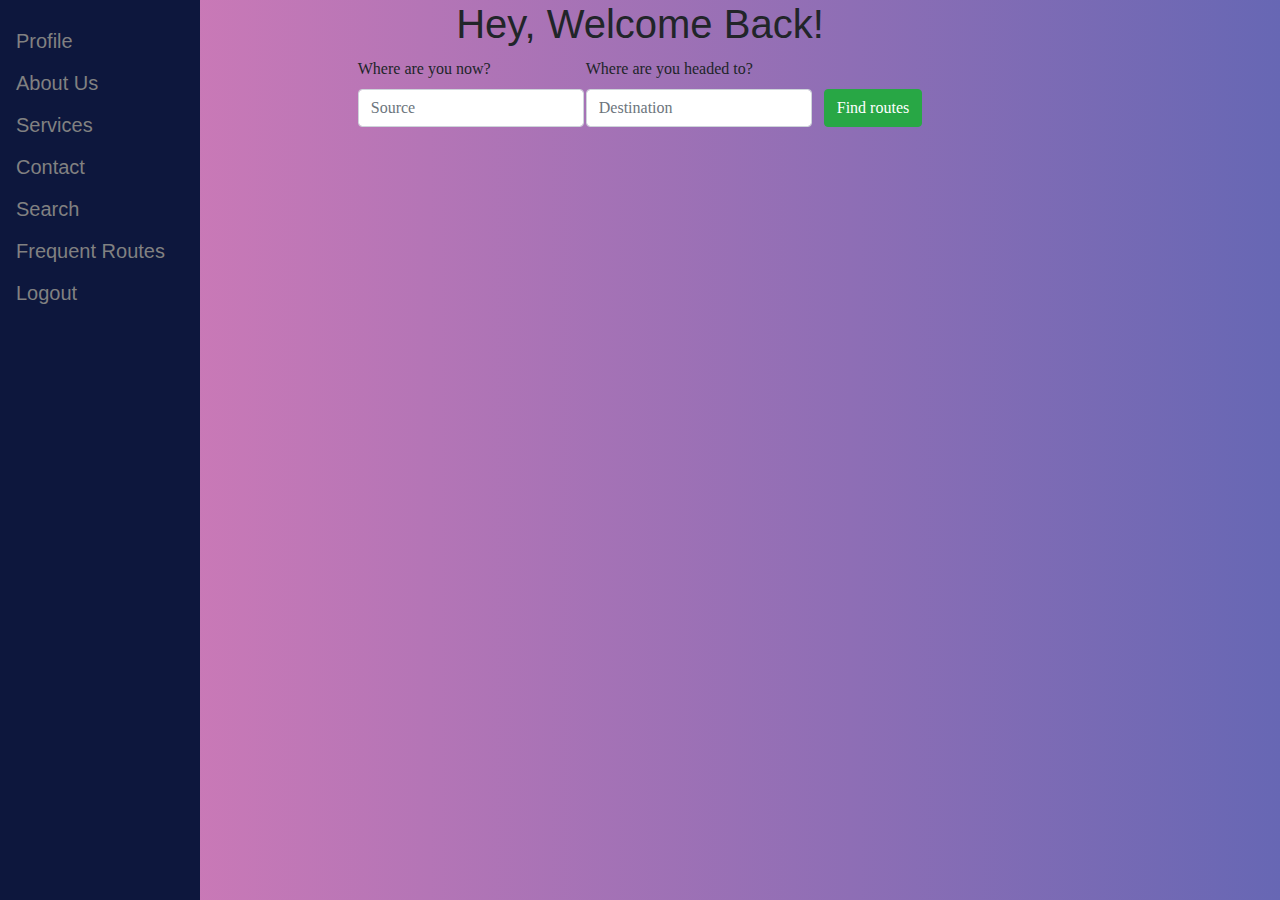
<file: Women safety app/home.html>
<!DOCTYPE html>
<html lang="en">

<head>
  <meta charset="UTF-8">
  <meta http-equiv="X-UA-Compatible" content="IE=edge">
  <meta name="viewport" content="width=device-width, initial-scale=1.0">
  <title>Home</title>
  <link rel="stylesheet" href="https://maxcdn.bootstrapcdn.com/bootstrap/4.0.0/css/bootstrap.min.css"
    integrity="sha384-Gn5384xqQ1aoWXA+058RXPxPg6fy4IWvTNh0E263XmFcJlSAwiGgFAW/dAiS6JXm" crossorigin="anonymous">
  <link rel="stylesheet" href="homestyle.css">
</head>

<body>

  <sidebar class="sidenav">
    <a href="#profile">Profile</a>
    <a href="#aboutus">About Us</a>
    <a href="#services">Services</a>
    <a href="#contact">Contact</a>
    <a href="#contact">Search</a>
    <button class="dropdown-btn">Frequent Routes
      <i class="fa fa-caret-down"></i>
    </button>
    <div class="dropdown-container">
      <a href="#">Route 1</a>
      <a href="#">Route 2</a>
      <a href="#">Route 3</a>
    </div>
    <a href="page one.html">Logout</a>


  </sidebar>
  <h1>Hey, Welcome Back!</h1>
  <table class=center>
    <tr>
      <td>
        <label for="source">Where are you now?</label><br>
        <input class="form-control" id="source" type="text" placeholder="Source">
      </td>
      <td>
        <label for="destn">Where are you headed to?</label><br>
        <input class="form-control" id="source" type="text" placeholder="Destination">
      </td>
      <td> 
        <br>
        <button class="btn btn-success b1" onclick="image()">Find routes</button>
      </td>
    </tr>
  </table>
  <div class="container" id="map"> hello</div>

  <script src="home.js"></script>
  <script>
    var dropdown = document.getElementsByClassName("dropdown-btn");
    var i;

    for (i = 0; i < dropdown.length; i++) {
      dropdown[i].addEventListener("click", function () {
        this.classList.toggle("active");
        var dropdownContent = this.nextElementSibling;
        if (dropdownContent.style.display === "block") {
          dropdownContent.style.display = "none";
        } else {
          dropdownContent.style.display = "block";
        }
      });
    }
  </script>

</body>

</html>
</file>
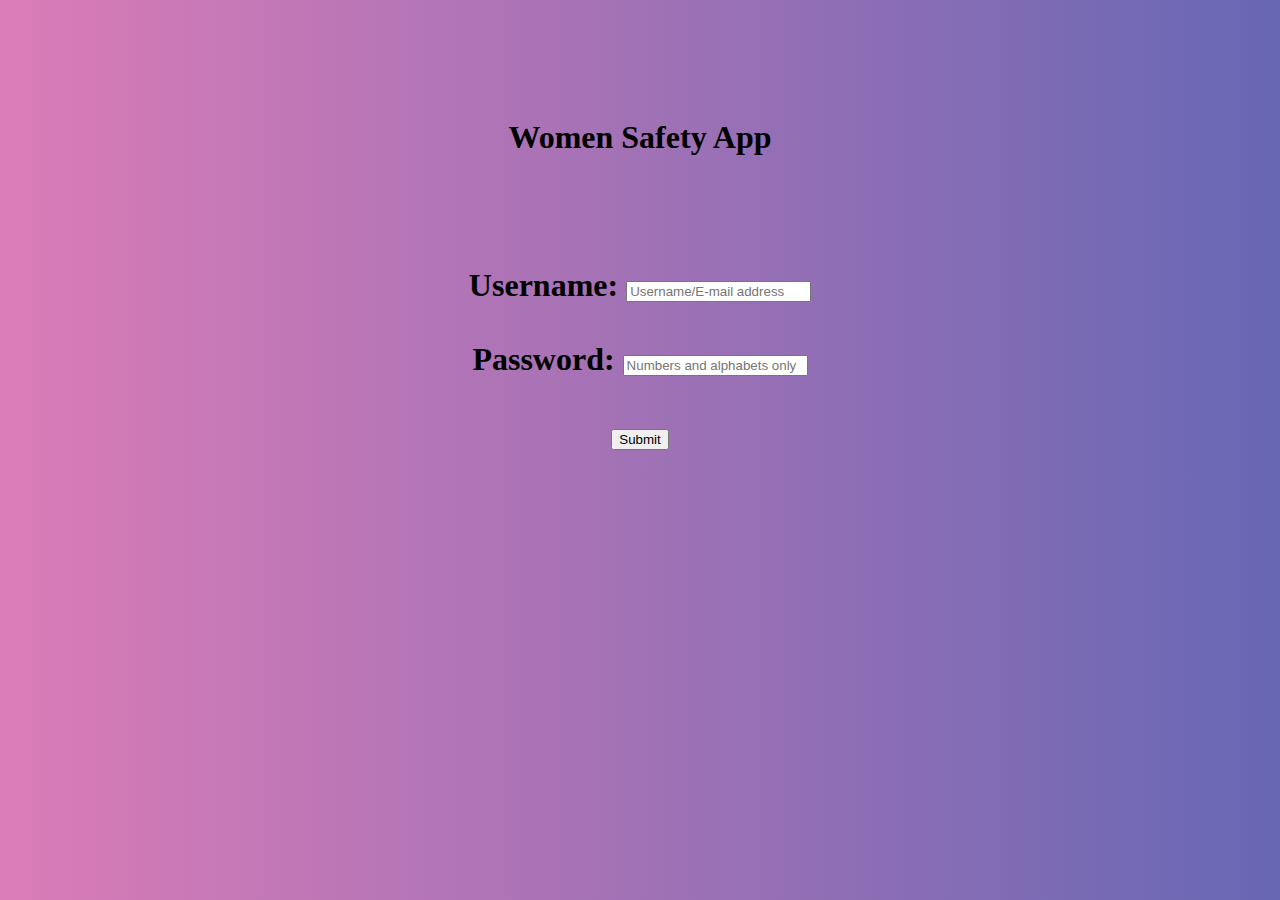
<file: Women safety app/login.html>
<!DOCTYPE html>
<html lang="en">
<head>
    <meta charset="UTF-8">
    <meta http-equiv="X-UA-Compatible" content="IE=edge">
    <meta name="viewport" content="width=device-width, initial-scale=1.0">
    <title>Login</title>
    <style>
        body{
        background-image: linear-gradient(to right, rgb(219, 124, 183),rgb(103, 103, 180));
        }
        .wrapper {
             text-align: center;
              }
    </style>
</head>
<body>
    
        <div class="wrapper">
            <br><br><br><br><br><h1><center>Women Safety App</center><br><br><br>
                <label for="u_name">Username:</label>
                <input type="text" id="u_name" name="u_name" placeholder="Username/E-mail address" required><br><br>
                <label for="pwd">Password:</label>
                <input type="text" id="pwd" name="pwd" placeholder="Numbers and alphabets only" required pattern="[A-za-z0-9]"><br><br>
                    <button class="button b1" onclick="welcome()">Submit</button>
                    <script src="home.js"></script>     
                

        </div>
        
</body>
</html>
</file>
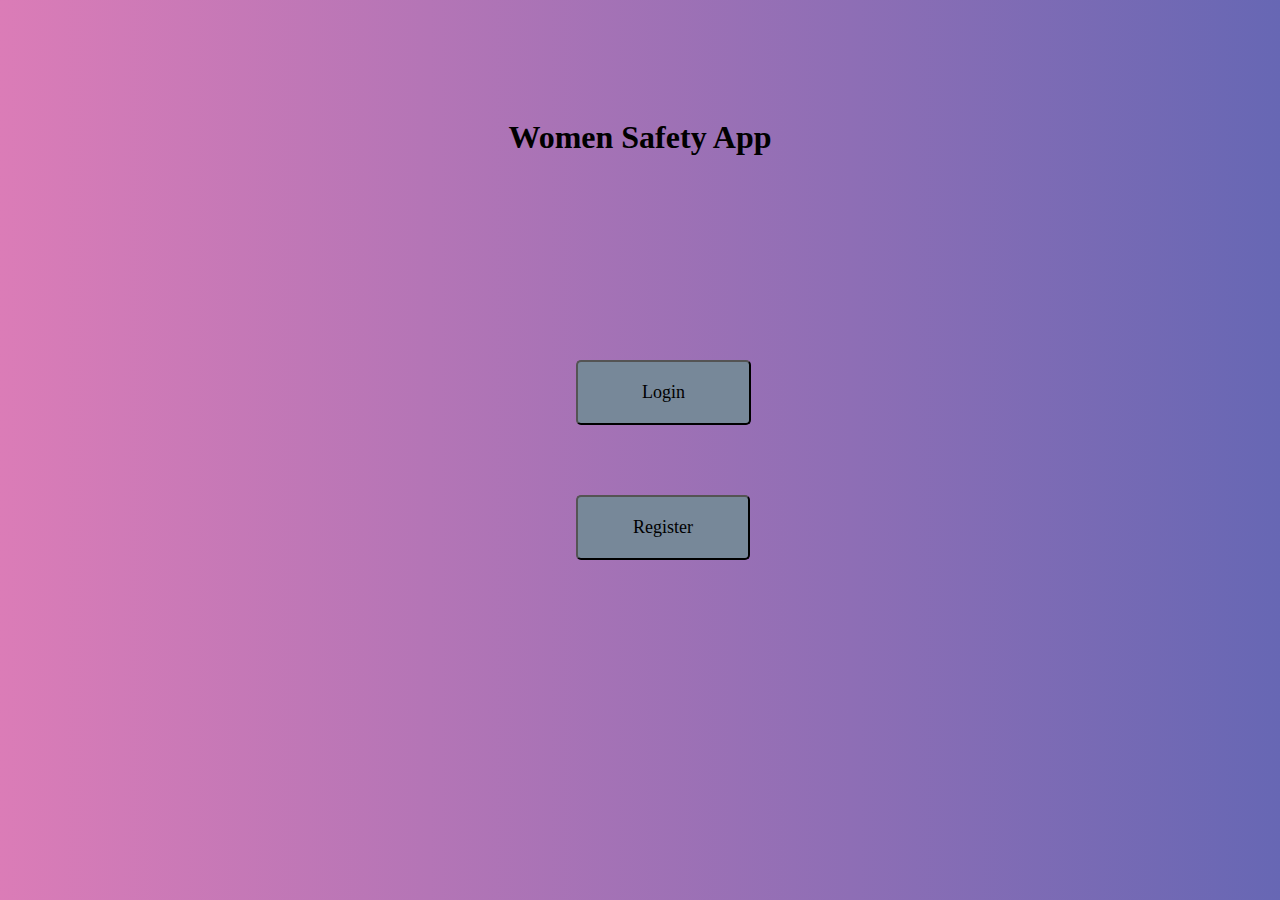
<file: Women safety app/page one.html>
<!DOCTYPE html>
<html lang="en">
<head>
    <meta charset="UTF-8">
    <meta http-equiv="X-UA-Compatible" content="IE=edge">
    <meta name="viewport" content="width=device-width, initial-scale=1.0">
    <title>Login/Register</title>
    <style>
        body{
        background-image: linear-gradient(to right, rgb(219, 124, 183),rgb(103, 103, 180));
        }
        .wrapper {
             text-align: center;
              }
        .b1{
              background-color: lightslategray;
              text-align: center;
              font-size: large;
              font-family: 'Times New Roman', Times, serif;
              border-radius: 5px;
              padding: 20px 64px;
              left:45%;
              position: absolute;
               top: 40%;
        }
        .b2{
              background-color: lightslategray;
              text-align: center;
              font-size: large;
              font-family: 'Times New Roman', Times, serif;
              border-radius: 5px;
              padding: 20px 55px;
              left:45%;
              position: absolute;
               top: 55%;
        }
        
    </style>
</head>
<body>
    
        <div class="wrapper">
            <br><br><br><br><br><h1><center>Women Safety App</center>
                <a href='login.html'>
                <button class="button b1">Login</button>
                </a>
                <a href='register.html'>
            <button class="button b2">Register</button>
             </a>
        </div>

</body>
</html>
</file>
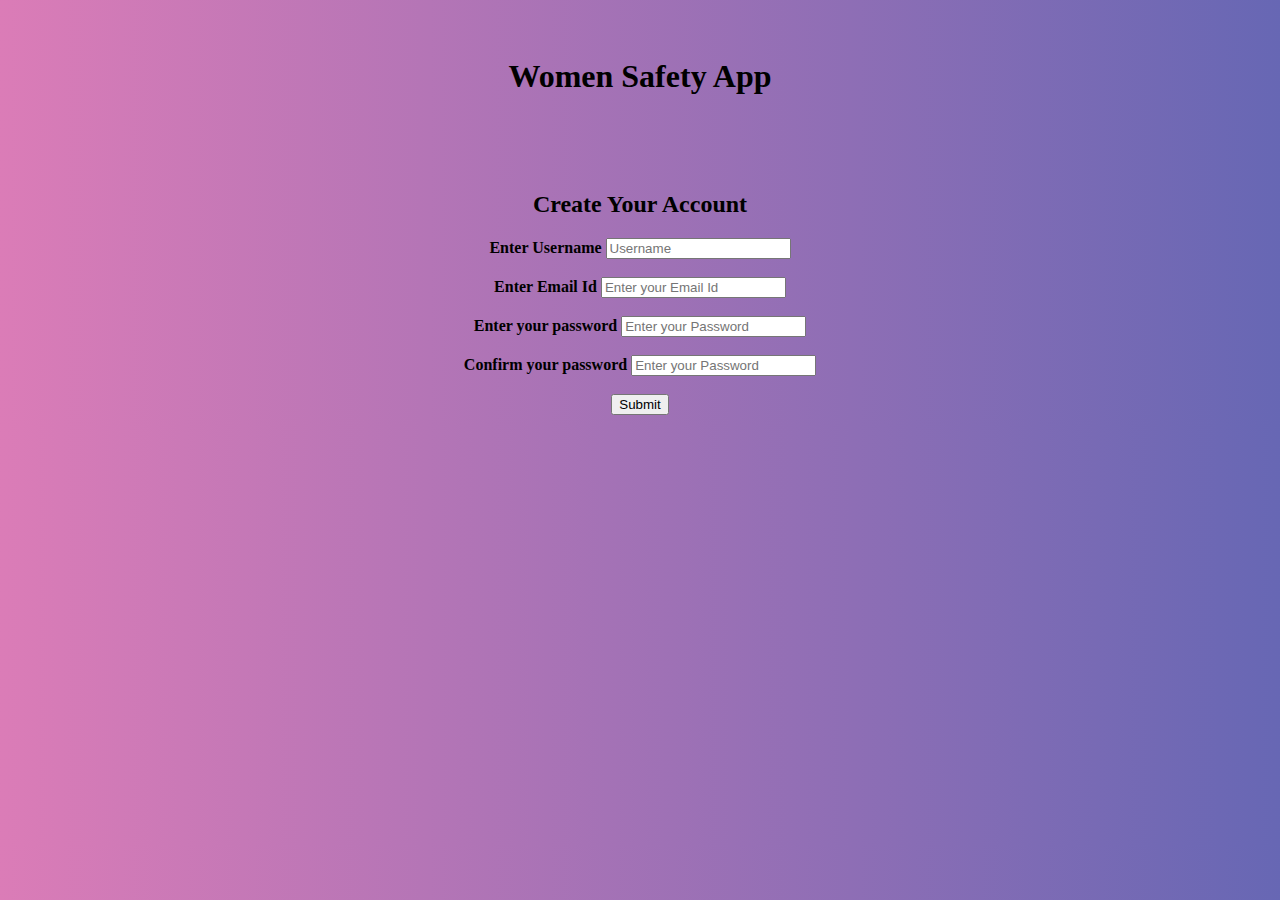
<file: Women safety app/register.html>
<!DOCTYPE html>
<html lang="en">
<head>
    <meta charset="UTF-8">
    <meta http-equiv="X-UA-Compatible" content="IE=edge">
    <meta name="viewport" content="width=device-width, initial-scale=1.0">
    <title>Login</title>
    <style>
        body{
        background-image: linear-gradient(to right, rgb(219, 124, 183),rgb(103, 103, 180));
        }
        .wrapper {
             text-align: center;
        } 
    </style>
</head>
<body>
    <h1><br><center>Women Safety App</center><br><br></h1>
    <div class="wrapper">
            <h2>Create Your Account</h2>
            <label for="uname"><b>Enter Username</b></label>
            <input type="text" id="username" name="uname" placeholder="Username" required><br><br>
            <label for="email"><b>Enter Email Id</b></label>
            <input type="text" name="email" placeholder="Enter your Email Id" id="emailId" required><br><br>
            <label for="password1"><b>Enter your password</b></label>
            <input type="text" name="password1" placeholder="Enter your Password" id="pass1" required ><br><br>
            <label for="password2"><b>Confirm your password</b></label>
            <input type="text" name="password2" placeholder="Enter your Password" id="pass2" required><br><br>
                <button class="button b2" onclick="register()">Submit</button>
                <script src="home.js"></script>     
            

    </div>        
</body>
</html>
</file>
<file: Women safety app/homestyle.css>
body {
    background-image: linear-gradient(to right, rgb(219, 124, 183), rgb(103, 103, 180));
    font-family: "Lato", sans-serif;
  }

  h1 {
    text-align: center;
  }

  .sidenav {
    height: 100%;
    width: 200px;
    position: fixed;
    z-index: 1;
    top: 0;
    left: 0;
    background-color: rgb(13, 23, 61);
    overflow-x: hidden;
    padding-top: 20px;
  }

  /* Style the sidenav links and the dropdown button */
  .sidenav a,
  .dropdown-btn {
    padding: 6px 8px 6px 16px;
    text-decoration: none;
    font-size: 20px;
    color: #818181;
    display: block;
    border: none;
    background: none;
    width: 100%;
    text-align: left;
    cursor: pointer;
    outline: none;
  }

  /* On mouse-over */
  .sidenav a:hover,
  .dropdown-btn:hover {
    color: #f1f1f1;
  }

  /* Main content */
  .main {
    margin-left: 200px;
    /* Same as the width of the sidenav */
    font-size: 20px;
    /* Increased text to enable scrolling */
    padding: 0px 10px;
  }

  /* Add an active class to the active dropdown button */
  .active {
    background-color: green;
    color: white;
  }

  /* Dropdown container (hidden by default). Optional: add a lighter background color and some left padding to change the design of the dropdown content */
  .dropdown-container {
    display: none;
    background-color: #262626;
    padding-left: 8px;
  }

  /* Optional: Style the caret down icon */
  .fa-caret-down {
    float: right;
    padding-right: 8px;
  }


  /* Navbar container */
  .navbar {
    overflow: hidden;
    background-color: rgb(13, 23, 61);
    font-family: "Lato", sans-serif;
    padding: 10px 40px;

    width: 99%;
    top: 0;
    position: fixed;


  }

  /* Links inside the navbar */
  .navbar a {
    float: right;
    font-size: 16px;
    color: white;
    text-align: center;
    padding: 10px 40px;
    text-decoration: none;

  }



  /* Add a red background color to navbar links on hover */
  .navbar a:hover,
  .dropdown:hover .dropbtn {
    background-color: white;
  }

  /* Dropdown content (hidden by default) */
  .dropdown-content {
    display: none;
    position: absolute;
    background-color: #f9f9f9;
    min-width: 160px;
    box-shadow: 0px 8px 16px 0px rgba(0, 0, 0, 0.2);
    z-index: 1;
  }

  /* Links inside the dropdown */
  .dropdown-content a {
    float: none;
    color: black;
    padding: 12px 16px;
    text-decoration: none;
    display: block;
    text-align: left;
  }

  /* Add a grey background color to dropdown links on hover */
  .dropdown-content a:hover {
    background-color: #ddd;
  }

  /* Show the dropdown menu on hover */
  .dropdown:hover .dropdown-content {
    display: block;
  }

  .center {
    margin-left: auto;
    margin-right: auto;
    font-family: 'Times New Roman', Times, serif;
  }

  .wrapper {
    text-align: center;
  }

  .b1 {
    margin-top: 8px;
    margin-left: 10px;
  }
</file>
